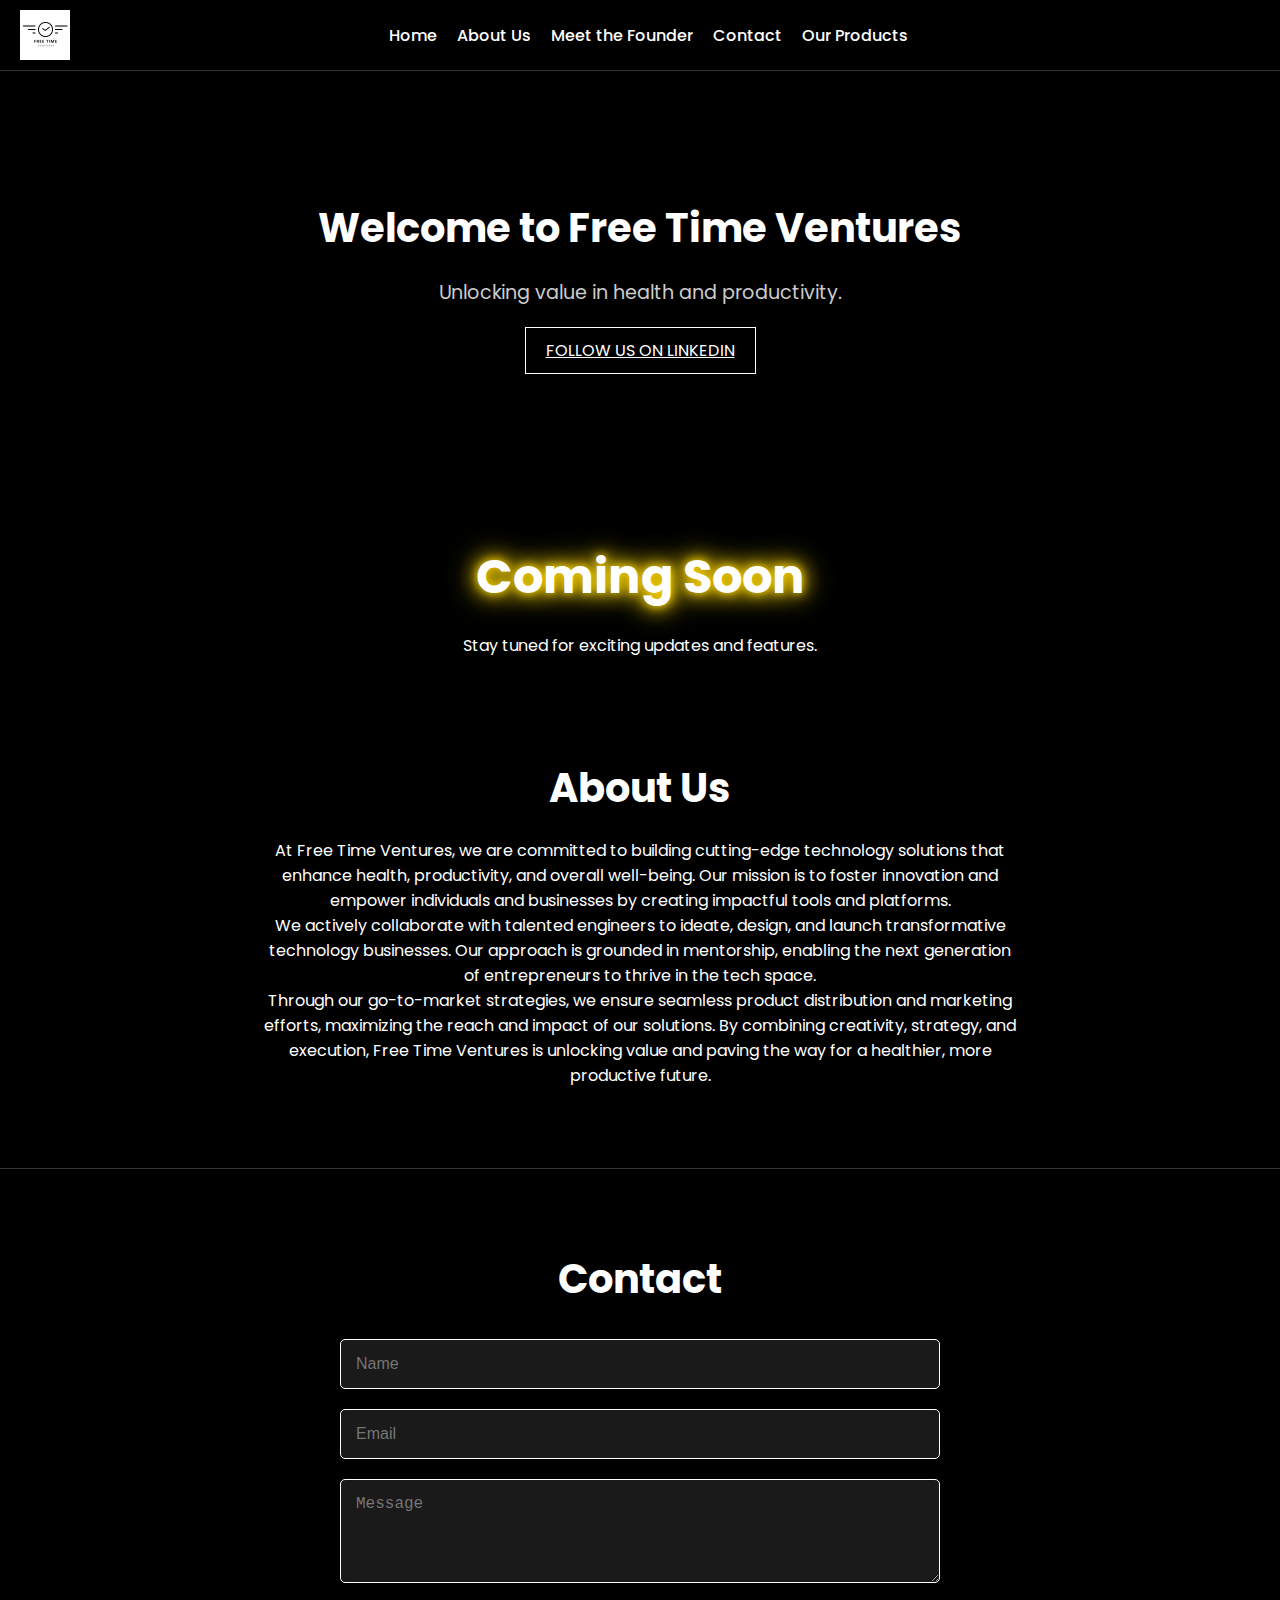
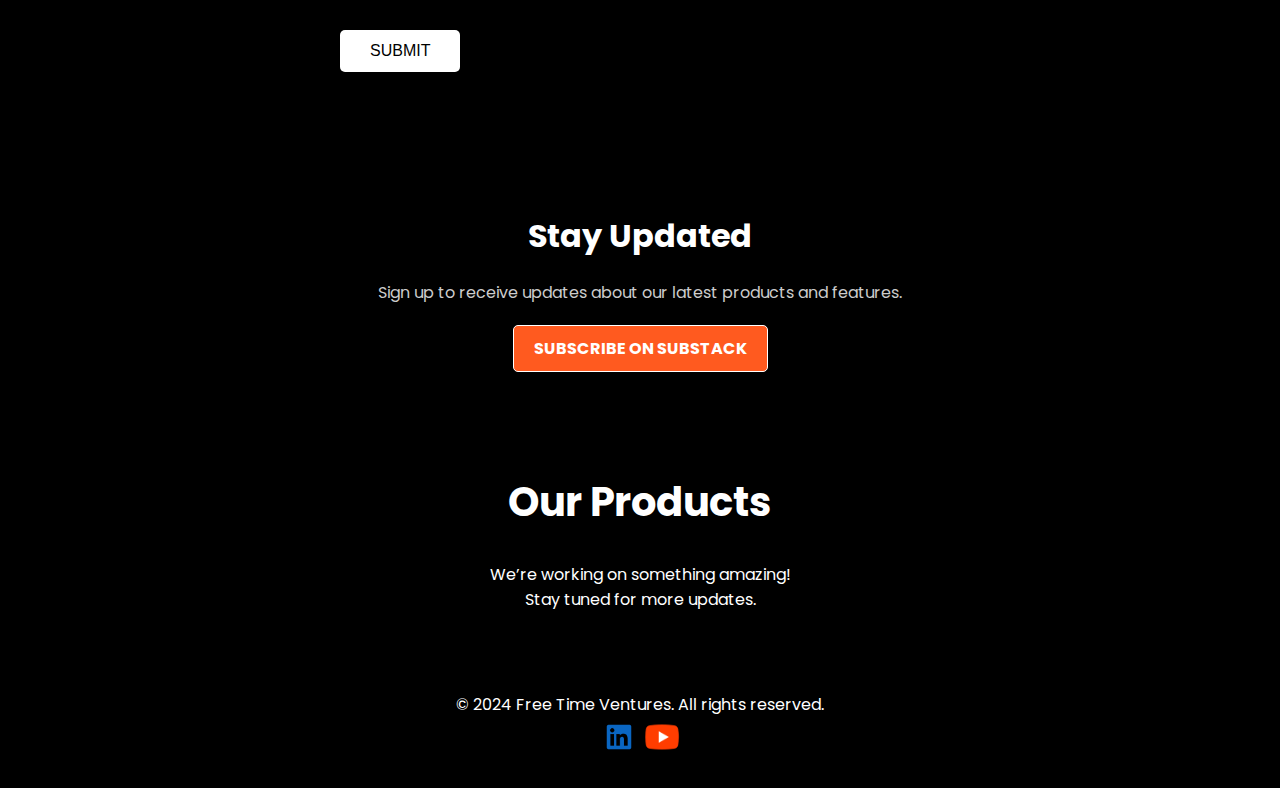
<file: index.html>
<!DOCTYPE html>
<html lang="en">
<head>
    <meta charset="UTF-8">
    <meta name="viewport" content="width=device-width, initial-scale=1.0">
    <title>Free Time Ventures</title>
    <link rel="stylesheet" href="styles.css">
    <link rel="icon" href="logo.png" type="image/png">
    <link href="https://fonts.googleapis.com/css2?family=Poppins:wght@400;500;600&display=swap" rel="stylesheet">
    <script src="scripts.js" defer></script>
</head>
<body>
    <header>
        <nav class="navbar">
            <img src="logo.png" alt="Company Logo" class="logo">
            <ul class="nav-links">
                <li><a href="index.html" class="active">Home</a></li>
                <li><a href="#about">About Us</a></li>
                <li><a href="founder.html">Meet the Founder</a></li>
                <li><a href="#contact">Contact</a></li>
                <li><a href="#product-showcase">Our Products</a></li>
            </ul>
            <button id="darkModeToggle">
                <svg xmlns="http://www.w3.org/2000/svg" width="24" height="24" viewBox="0 0 24 24" fill="none" stroke="currentColor" stroke-width="2" stroke-linecap="round" stroke-linejoin="round" class="crescent-icon">
                    <path d="M21 12.79A9 9 0 1111.21 3a7 7 0 109.79 9.79z"></path>
                </svg>
            </button>
        </nav>
    </header>

    <main>
        <!-- Hero Section -->
        <section id="hero">
            <h1>Welcome to Free Time Ventures</h1>
            <p>Unlocking value in health and productivity.</p>
            <a href="https://www.linkedin.com/company/freetimeventures/jobs/" target="_blank" class="btn">Follow us on LinkedIn</a>
        </section>

        <!-- Coming Soon Section -->
        <section id="coming-soon" class="section">
            <h2>Coming Soon</h2>
            <p>Stay tuned for exciting updates and features.</p>
        </section>

        <!-- About Us Section -->
        <section id="about" class="section">
            <h2>About Us</h2>
            <p>
                At Free Time Ventures, we are committed to building cutting-edge technology solutions that enhance health, productivity, and overall well-being. Our mission is to foster innovation and empower individuals and businesses by creating impactful tools and platforms.
            </p>
            <p>
                We actively collaborate with talented engineers to ideate, design, and launch transformative technology businesses. Our approach is grounded in mentorship, enabling the next generation of entrepreneurs to thrive in the tech space.
            </p>
            <p>
                Through our go-to-market strategies, we ensure seamless product distribution and marketing efforts, maximizing the reach and impact of our solutions. By combining creativity, strategy, and execution, Free Time Ventures is unlocking value and paving the way for a healthier, more productive future.
            </p>
        </section>

        <!-- Contact Section -->
        <section id="contact" class="section">
            <h2>Contact</h2>
            <form action="https://formspree.io/f/xblldbeb" method="POST" class="contact-form">
                <input type="text" name="name" placeholder="Name" required>
                <input type="email" name="email" placeholder="Email" required>
                <textarea name="message" placeholder="Message" rows="4" required></textarea>
                <button type="submit" class="btn">Submit</button>
            </form>
        </section>

        <!-- Stay Updated Section -->
<section id="email-signup" class="section">
    <h2>Stay Updated</h2>
    <p>Sign up to receive updates about our latest products and features.</p>
    <a href="https://substack.com/@freetimeventures" target="_blank" class="btn" style="text-decoration: none; background-color: #ff5a1f; color: white; padding: 10px 20px; border-radius: 5px; font-weight: bold;">Subscribe on Substack</a>
</section>



        <!-- Our Products Section -->
        <section id="product-showcase" class="section">
            <h2 style="color: white; font-weight: bold; font-size: 2.5rem;">Our Products</h2>
            <p>We’re working on something amazing!</p>
            <p>Stay tuned for more updates.</p>
        </section>
    </main>

    <footer class="footer">
        <p>&copy; 2024 Free Time Ventures. All rights reserved.</p>
        <a href="https://www.linkedin.com/company/freetimeventures/posts/?feedView=all" target="_blank">
            <img src="linkedin-logo.png" alt="LinkedIn Logo" class="social-icon">
            <a href="https://www.youtube.com/@motalks916" target="_blank">
                <img src="youtube-logo.png" alt="YouTube Logo" class="social-icon">
            
        </a>
    </footer>
</body>
</html>
</file>
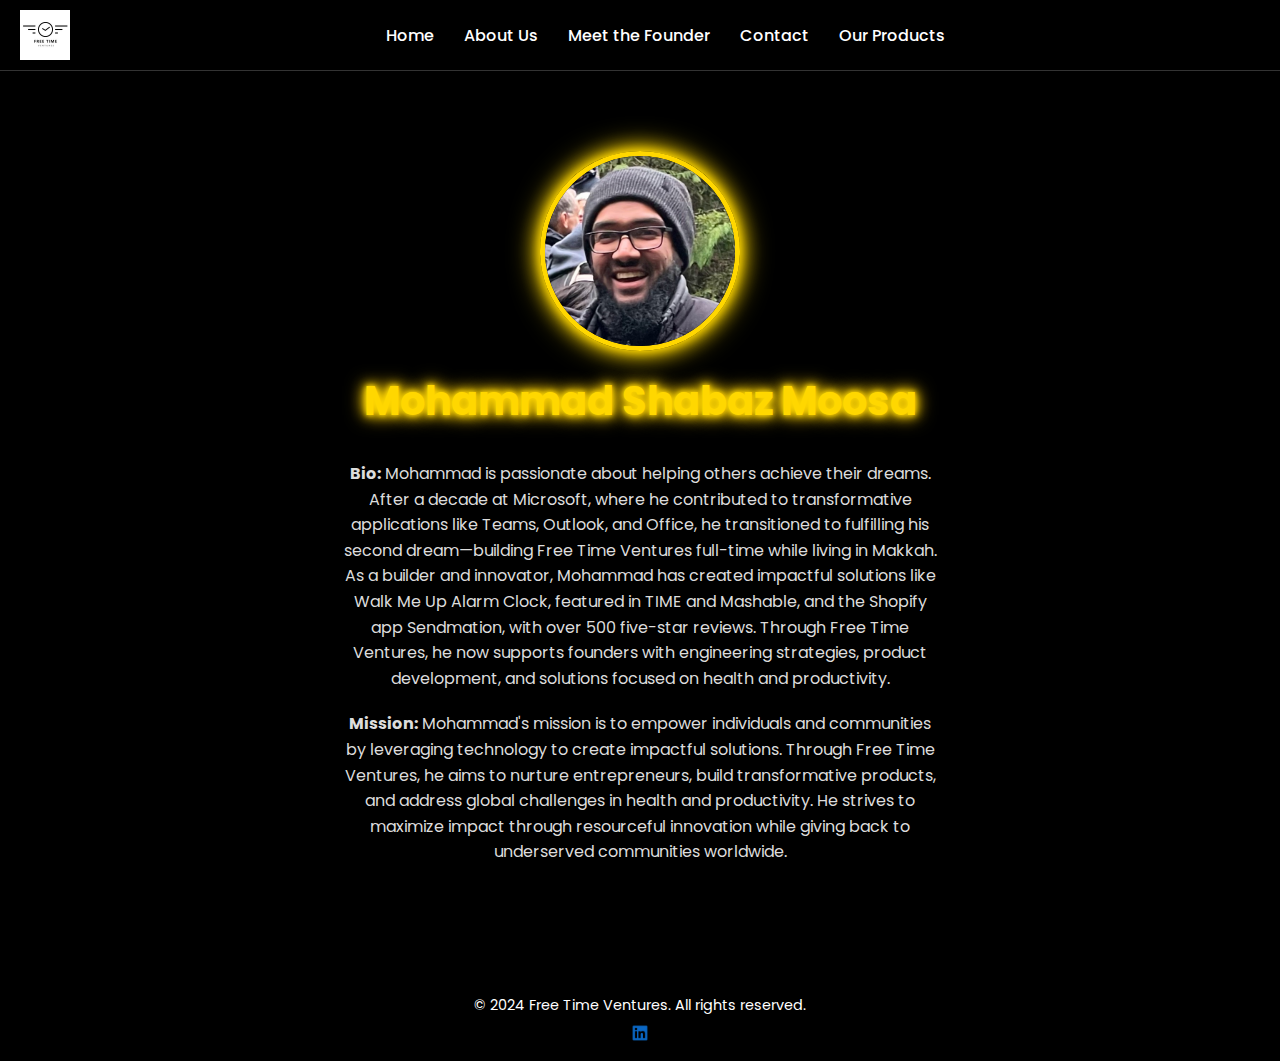
<file: founder.html>
<!DOCTYPE html>
<html lang="en">
<head>
    <body class="founder-page">
    <meta charset="UTF-8">
    <meta name="viewport" content="width=device-width, initial-scale=1.0">
    <title>Meet the Founder</title>
    <link rel="stylesheet" href="styles.css">
    <link href="https://fonts.googleapis.com/css2?family=Poppins:wght@400;500;600&display=swap" rel="stylesheet">
    <style>
        /* Founder Section Styles */
        .founder-image {
            width: 200px;
            height: 200px;
            border-radius: 50%;
            margin: 20px auto;
            display: block;
            border: 5px solid #ffd700;
        }

        .founder-name {
            text-align: center;
            font-size: 2rem;
            font-weight: bold;
            font-family: 'Poppins', sans-serif;
            color: #ffd700;
            text-shadow: 0 0 5px #ffd700, 0 0 10px #ffd700, 0 0 15px #ffd700, 0 0 20px #ffc107;
        }

        .founder-info {
            text-align: center;
            color: #dcdcdc;
            font-family: 'Poppins', sans-serif;
            max-width: 600px;
            margin: 20px auto;
            line-height: 1.6;
        }

        /* General Body Styling */
        body {
            background-color: #000; /* Black background */
            color: #fff;
            margin: 0;
            font-family: 'Poppins', sans-serif;
        }

        /* Footer Styling */
        .footer {
            text-align: center;
            margin-top: 40px;
            padding: 10px;
            background-color: #000;
            color: #fff;
            font-size: 0.9rem;
        }

        .footer img.social-icon {
            width: 24px;
            height: 24px;
            margin-top: 5px;
        }
    </style>
</head>
<body>
    <header>
        <nav class="navbar">
            <img src="logo.png" alt="Company Logo" class="logo">
            <ul class="nav-links">
                <li><a href="index.html">Home</a></li>
                <li><a href="index.html#about">About Us</a></li>
                <li><a href="founder.html" class="active">Meet the Founder</a></li>
                <li><a href="index.html#contact">Contact</a></li>
                <li><a href="index.html#product-showcase">Our Products</a></li>
            </ul>
        </nav>
    </header>

    <main>
        <section id="meet-founder" class="section">
            <img src="founder.jpg" alt="Founder Image" class="founder-image">
            <h2 class="founder-name">Mohammad Shabaz Moosa</h2>
            <div class="founder-info">
                <p><strong>Bio:</strong> Mohammad is passionate about helping others achieve their dreams. After a decade at Microsoft, where he contributed to transformative applications like Teams, Outlook, and Office, he transitioned to fulfilling his second dream—building Free Time Ventures full-time while living in Makkah. As a builder and innovator, Mohammad has created impactful solutions like Walk Me Up Alarm Clock, featured in TIME and Mashable, and the Shopify app Sendmation, with over 500 five-star reviews. Through Free Time Ventures, he now supports founders with engineering strategies, product development, and solutions focused on health and productivity.</p>
                <p><strong>Mission:</strong> Mohammad's mission is to empower individuals and communities by leveraging technology to create impactful solutions. Through Free Time Ventures, he aims to nurture entrepreneurs, build transformative products, and address global challenges in health and productivity. He strives to maximize impact through resourceful innovation while giving back to underserved communities worldwide.</p>
            </div>
        </section>
    </main>

    <footer class="footer">
        <p>&copy; 2024 Free Time Ventures. All rights reserved.</p>
        <a href="https://www.linkedin.com/company/freetimeventures/posts/?feedView=all" target="_blank">
            <img src="linkedin-logo.png" alt="LinkedIn Logo" class="social-icon">
        </a>
    </footer>
</body>
</html>
</file>
<file: styles.css>
/* General Reset */
* {
    margin: 0;
    padding: 0;
    box-sizing: border-box;
}

/* General Theme */
body {
    background-color: #000000;
    color: #FFFFFF;
    font-family: 'Poppins', sans-serif;
    margin: 0;
    padding: 0;
    animation: fadeInBody 1.2s ease-in-out;
}

/* Navbar */
.navbar {
    background-color: #000000; /* Match Body Background */
    color: #FFFFFF;
    border-bottom: 1px solid #333333; /* Subtle Border */
    padding: 10px 20px;
    position: sticky;
    top: 0;
    z-index: 1000;
    display: flex;
    align-items: center;
    justify-content: space-between; /* Space between left, center, and right sections */
}

.navbar .logo {
    height: 50px;
}

.nav-links {
    list-style: none;
    display: flex;
    gap: 20px;
    margin: 0 auto; /* Center the links in the available space */
    justify-content: center;
    flex-grow: 1; /* Allow the links to take the center space */
}

.navbar .nav-links li a {
    color: #FFFFFF;
    text-decoration: none;
    font-weight: 500;
    transition: color 0.3s ease;
}

.navbar .nav-links li a:hover {
    color: #CCCCCC; /* Softer White */
}

#darkModeToggle {
    background: none;
    border: none;
    cursor: pointer;
    margin-left: auto; /* Align to the far right */
    display: flex;
    align-items: center;
    justify-content: center;
    padding: 5px;
}


#darkModeToggle:hover .crescent-icon {
    transform: scale(1.2); /* Slight zoom effect on hover */
}


.navbar .logo {
    height: 50px;
    margin-right: auto; /* Align logo to the left */
}

.nav-links {
    list-style: none;
    display: flex;
    gap: 20px;
    margin: 0 auto; /* Center the links */
}

.navbar .nav-links li a {
    color: #FFFFFF;
    text-decoration: none;
    font-weight: 500;
    transition: color 0.3s ease;
}

.navbar .nav-links li a:hover {
    color: #CCCCCC;
}

/* Hero Section */
#hero {
    text-align: center;
    padding: 60px 20px;
    display: flex;
    flex-direction: column;
    align-items: center;
    justify-content: center;
    height: 50vh; /* Adjust height */
}

#hero h1 {
    font-size: 2.5rem; /* Adjust font size */
    margin-bottom: 20px;
}

#hero p {
    font-size: 1.2rem;
    color: #CCCCCC;
}

.btn {
    color: #FFFFFF;
    border: 1px solid #FFFFFF;
    padding: 10px 20px;
    text-transform: uppercase;
    cursor: pointer;
    background: none;
    transition: all 0.3s ease;
    margin: 20px auto;
    display: inline-block;
}

.btn:hover {
    background-color: #FFFFFF;
    color: #000000;
}

/* Coming Soon Section */
#coming-soon {
    text-align: center;
    padding: 20px;
    color: #FFFFFF;
    margin: 0 auto;
}

#coming-soon h2 {
    font-size: 3rem;
    font-weight: bold;
    margin-bottom: 20px;
    color: #FFFFFF;
    text-shadow: 0 0 10px #FFD700, 0 0 20px #FFD700, 0 0 30px #FFD700;
    animation: glowingEffect 2s infinite ease-in-out;
}

@keyframes glowingEffect {
    0%, 100% {
        text-shadow: 0 0 10px #FFD700, 0 0 20px #FFD700, 0 0 30px #FFD700;
    }
    50% {
        text-shadow: 0 0 20px #FFC107, 0 0 40px #FFC107, 0 0 60px #FFC107;
    }
}
/* Section Titles */
.section h2 {
    font-size: 2.5rem; /* Unified size for all section titles */
    font-weight: bold;
    margin-bottom: 30px; /* Adjusted gap */
    text-align: center;
}

/* Founder Image */
.founder-image {
    width: 200px;
    height: 200px;
    border-radius: 50%;
    margin: 20px auto;
    display: block;
    border: 5px solid #FFD700;
    box-shadow: 0 0 10px #FFD700, 0 0 20px #FFD700, 0 0 30px #FFD700;
    animation: glowingEffect 2s infinite ease-in-out;
}

/* Founder Name */
.founder-name {
    text-align: center;
    font-size: 2rem;
    font-weight: bold;
    color: #FFFFFF;
    text-shadow: 0 0 10px #FFD700, 0 0 20px #FFD700, 0 0 30px #FFD700;
    animation: glowingEffect 2s infinite ease-in-out;
}



.founder-info {
    text-align: center;
    color: #DCDCDC;
    font-family: 'Poppins', sans-serif;
    max-width: 600px;
    margin: 20px auto;
    line-height: 1.6;
}

.founder-info p {
    margin-bottom: 20px; /* Add spacing after each paragraph */
    line-height: 1.6; /* Adjust for better readability */
}

.founder-info p:last-of-type {
    margin-bottom: 0; /* Remove extra space after the last paragraph */
}


/* Footer */
.footer {
    text-align: center;
    padding: 20px;
    background: #000000;
    color: #FFFFFF;
    position: relative;
    bottom: 0;
    width: 100%;
}

.footer a {
    color: #FFFFFF;
    font-weight: bold;
    text-decoration: none;
}

.footer a:hover {
    color: #CCCCCC;
}

footer .social-icons {
    display: flex;
    justify-content: center;
    gap: 15px; /* Space between icons */
}

footer .social-icons img {
    width: 40px; /* Adjust size as needed */
    height: auto;
    transition: transform 0.3s ease;
}

footer .social-icon:hover {
    transform: scale(1.1);
}

footer .social-icons img:hover {
    transform: scale(1.1); /* Slight zoom effect on hover */
}

/* Contact Section */
#contact {
    padding: 80px 20px;
    text-align: center;
    color: #FFFFFF;
    border-top: 1px solid #333333; /* Subtle Border */
}

.contact-form {
    max-width: 600px;
    margin: 20px auto;
    text-align: left;
}

.contact-form input,
.contact-form textarea {
    width: 100%;
    padding: 15px;
    margin-bottom: 20px;
    border: 1px solid #FFFFFF;
    border-radius: 5px;
    font-size: 1rem;
    background: rgba(255, 255, 255, 0.1); /* Semi-transparent White */
    color: #FFFFFF;
}

.contact-form button {
    padding: 12px 30px;
    background: #FFFFFF; /* White Button */
    color: #000000;
    border: none;
    border-radius: 5px;
    font-size: 1rem;
    cursor: pointer;
    transition: background-color 0.3s ease;
}

.contact-form button:hover {
    background: #CCCCCC; /* Softer White */
}

/* Smooth Transition for the Whole Website */
body {
    animation: fadeInBody 1.2s ease-in-out; /* Fade-in effect for body */
    scroll-behavior: smooth;
}



@keyframes fadeInBody {
    0% {
        opacity: 0;
    }
    100% {
        opacity: 1;
    }
}

/* Center Alignment for Sections */
.section {
    padding: 60px 20px;
    text-align: center; /* Center-align text */
    margin: 0 auto; /* Center-align the section */
}

/* Center-align navbar for founder page */
.founder-page .navbar {
    justify-content: center; /* Centers the navbar content horizontally */
}

.founder-page .nav-links {
    gap: 30px; /* Adjust spacing between links */
}


/* About Us Section */
#about {
    padding: 80px 20px;
    text-align: center; /* Center-align text */
    color: #FFFFFF;
    max-width: 800px; /* Limit width for readability */
    margin: 0 auto;
}

#about h2 {
    font-size: 2.5rem;
    font-weight: bold;
    margin-bottom: 20px;
}


/* Stay Updated Section */
#email-signup {
    padding: 20px;
    text-align: center;
    color: #FFFFFF;
    margin: 0 auto;
}

#email-signup h2 {
    font-size: 2rem; /* Increased font size */
    margin-bottom: 20px;
    color: #FFFFFF;
}

#email-signup p {
    font-size: 1rem;
    color: #CCCCCC;
}

.signup-form {
    display: flex;
    justify-content: center;
    gap: 10px;
}

.signup-form button {
    padding: 10px 20px;
    font-size: 1rem;
    background-color: #FFFFFF;
    color: #000000;
    border: none;
    border-radius: 5px;
    cursor: pointer;
    transition: background-color 0.3s ease;
}

.signup-form button:hover {
    background-color: #333333;
    color: #FFFFFF;
}

/* Smooth Transition */
html {
    scroll-behavior: smooth;
}

/* Footer */
.footer {
    text-align: center;
    padding: 20px;
    background: #000000;
    color: #FFFFFF;
}

/* Our Products Section */
#products {
    padding: 80px 20px;
    text-align: center; /* Center-align text */
    color: #FFFFFF;
    margin: 0 auto;
}

.social-links {
    display: flex;
    justify-content: center;
    gap: 20px; /* Adjust spacing between icons */
}

.social-icon {
    width: 40px; /* Adjust size */
    height: auto;
    transition: transform 0.3s ease;
}

.social-icon:hover {
    transform: scale(1.1); /* Slight zoom on hover */
}
</file>
